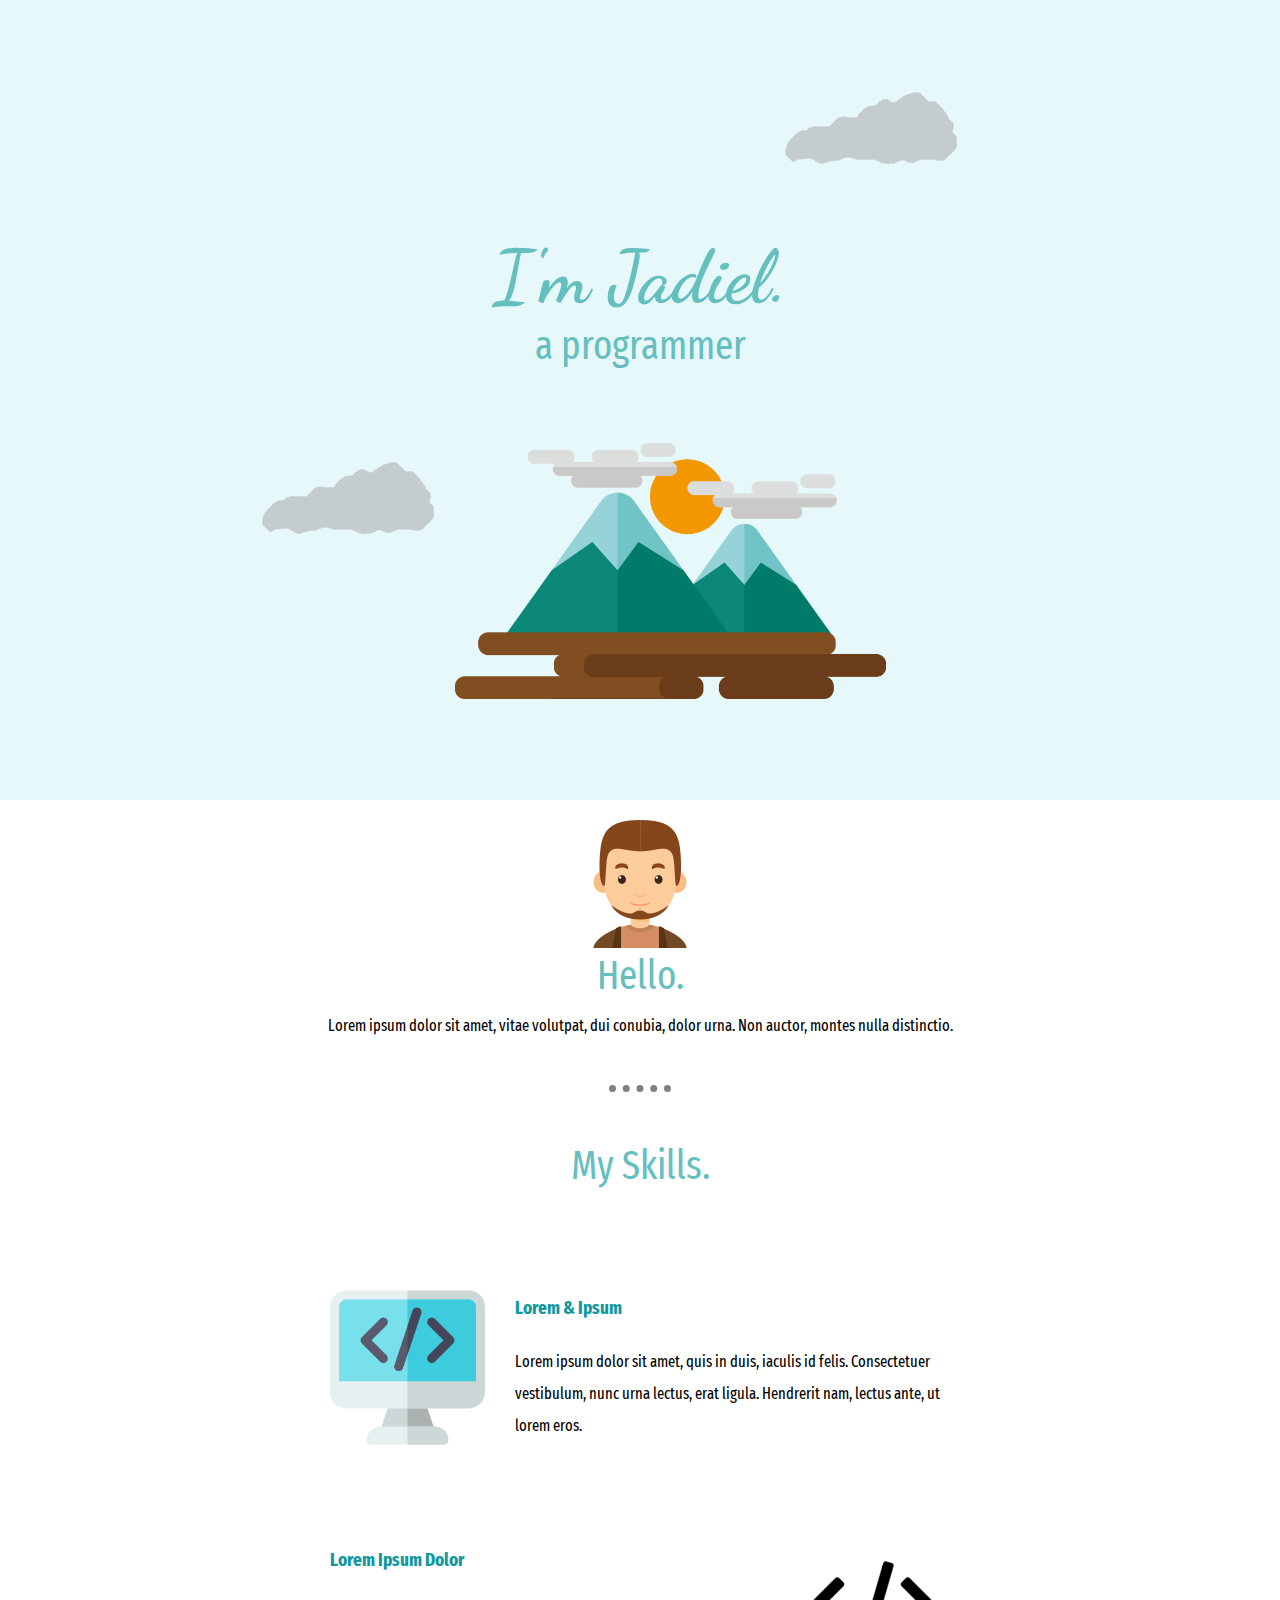
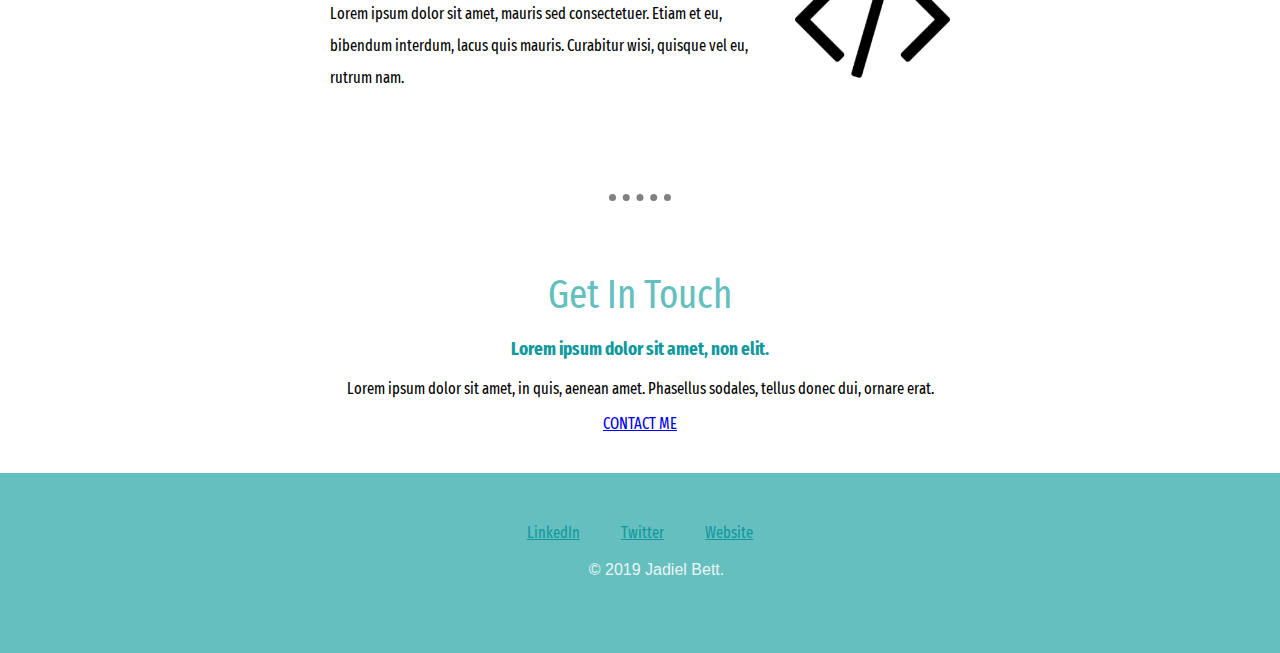
<file: index.html>
<!DOCTYPE html>
<html lang="en" dir="ltr">
  <head>
    <meta charset="utf-8">
    <title>Jadiel Bett</title>
    <link rel="stylesheet" href="css/styles.css">
    <link rel="icon" href="favicon.ico">
    <link href="https://fonts.googleapis.com/css?family=Allerta+Stencil|Dancing+Script:700|Fira+Sans+Extra+Condensed&display=swap" rel="stylesheet">
  </head>
  <body>
    <div class="top-container">
      <img class="top-cloud"src="images/cloud 2.png" alt="cloud-image">
      <h1 class="name"><strong>I'm Jadiel</strong>.</h1>
      <h2 class="about">a programmer</h2>
        <img class="bottom-cloud"src="images/cloud 2.png" alt="cloud-images">
      <img class="mountain"src="images/mountain.png" alt="mountain-image">
    </div>


      <div class="middle-container">
        <div class="profile">
          <img class="profile"src="images/man.png" alt="profile-img">
          <h2>Hello.</h2>
          <p>Lorem ipsum dolor sit amet, vitae volutpat, dui conubia, dolor urna. Non auctor, montes nulla distinctio.</p>
        </div>
        <hr>
        <div class="skills">
          <h2>My Skills.</h2>
          <div class="skill-row">
            <img class="code" src="images/code.png" alt="coding">
            <h3>Lorem & Ipsum</h3>
            <p class="p">Lorem ipsum dolor sit amet, quis in duis, iaculis id felis. Consectetuer vestibulum, nunc urna lectus, erat ligula. Hendrerit nam, lectus ante, ut lorem eros.</p>
          </div>
          <div class="skill-row">
            <img class="html" src="images/skills.png" alt="skills">
            <h3>Lorem Ipsum Dolor</h3>
            <p>Lorem ipsum dolor sit amet, mauris sed consectetuer. Etiam et eu, bibendum interdum, lacus quis mauris. Curabitur wisi, quisque vel eu, rutrum nam.</p>
          </div>
        </div>
        <hr>
        <div class="contact-me">
          <h2>Get In Touch</h2>
          <h3>Lorem ipsum dolor sit amet, non elit.</h3>
          <p>Lorem ipsum dolor sit amet, in quis, aenean amet. Phasellus sodales, tellus donec dui, ornare erat.</p>
          <a class="btn" href="mailto:name@email.com">CONTACT ME</a>
        </div>
      </div>


      <div class="bottom-container">
        <a class="linkedin" href="https://www.linkedin.com/">LinkedIn</a>
        <a class="twitter" href="https://twitter.com/jadiel_bett">Twitter</a>
        <a class="website" href="https://www.appbrewery.co/">Website</a>
        <p class="copyright">© 2019 Jadiel Bett.</p>
      </div>


  </body>
</html>
</file>
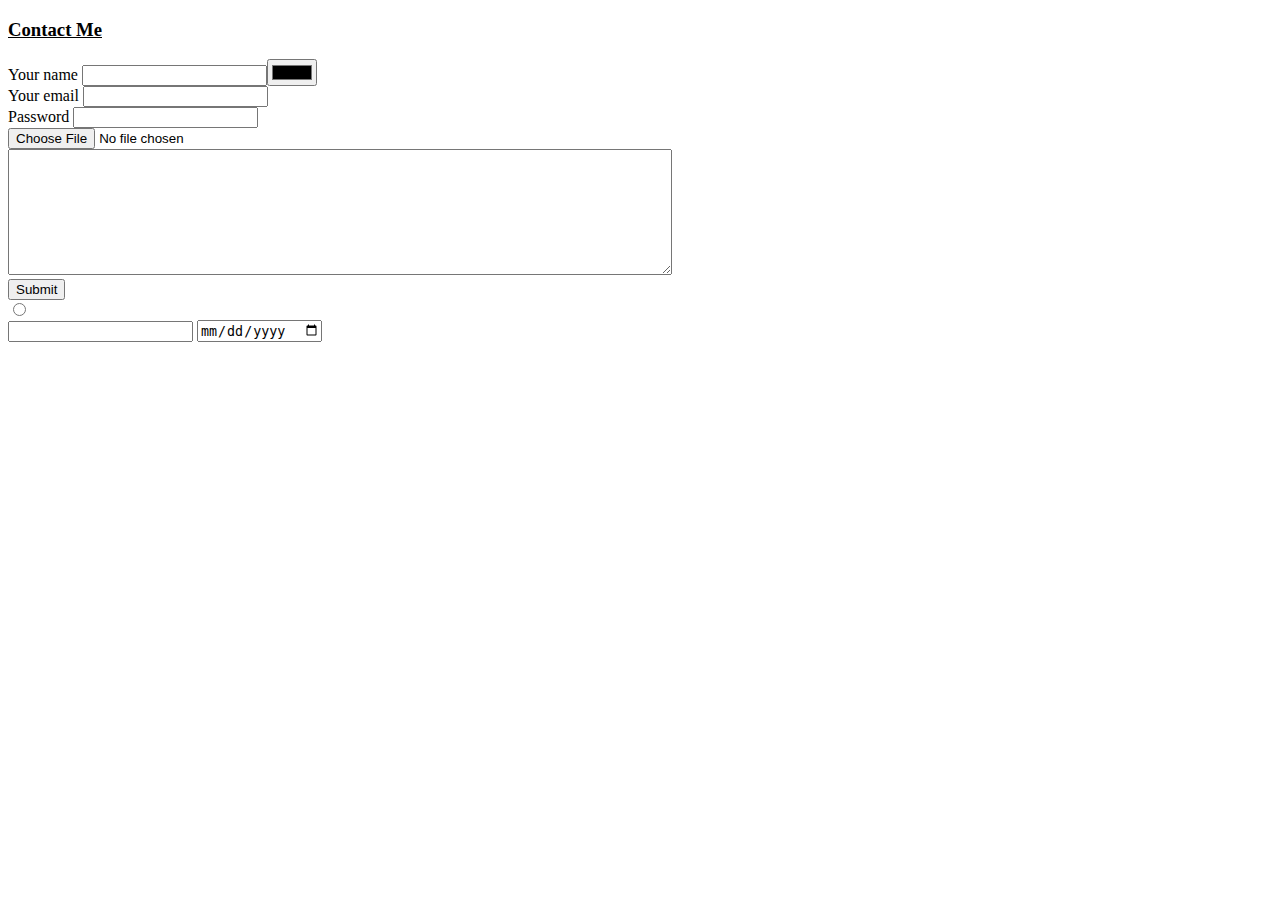
<file: contacts.html>
<!DOCTYPE html>
<html>
  <head>
    <meta  charset="utf-8">
    <title>My hobbies</title>
  </head>
  <body>
    <h3> <u>Contact Me</u></h3>


    <form class="" action="index.html" method="post">
      <label for="">Your name</label> <input type="text" name="name" value=""><input type="color" name="" value=""><br>
      <label for="">Your email</label> <input type="email" name="email" value=""><br>
      <label for="">Password</label> <input type="password" name="password" value=""><br>
       <input type="file" name="" value=""> <br>
      <textarea name="Message" rows="8" cols="80"></textarea><br>
      <input type="submit" name="" value="Submit"><br>
      <input type="radio" name="" value=""><br>
      <input type="tel" name="" value="">
      <input type="date" name="" value=""><br>
    </form>

  </body>
</html>
</file>
<file: css/styles.css>
body{
  text-align: center;
  margin: 0;
  font-family: 'Fira Sans Extra Condensed', sans-serif;
}
h1{
  color: #66bfbf;
  margin: 0;
  font-family: 'Dancing Script', cursive;
  font-size: 4.625rem;
}
h2{
  color: #66bfbf;
  font-weight: normal;
  margin: 0;
  font-size: 2.5rem;
}
h3{
  color: #11999e;

}
.top-container{
  position: relative;
  background-color: #e6f8f9;
  margin: 0;
  height: 800px;

}
.name{
  margin: 0;
}
.about{
  margin:0;
}
.mountain{
  position: relative;
  right: 15%;
  padding: 50px;
}
.top-cloud{
position: relative;
left: 20%;


}
.bottom-cloud{
  position: relative;
  margin-bottom: 150px;

}

.middle-container{
  padding: 20px;
}

.skill-row{
  width: 50%;
  line-height: 2;
margin:100px auto;
text-align: left;
}
.code{
  float: left;
  margin-right: 30px;
  width: 25%;
}
.html{
  float: right;
  width:25% ;
  margin-left: 30px;
}
hr{
  margin: 50px auto;
  width: 5%;
  border-style: dotted none none none;
  border-top-color: gray;
  border-top-width: 7px;
}
.skills{
  margin-top: auto;
}
.contact-me{
  padding: 20px;

}
.btn{
  margin: 100px;
}
.bottom-container{
  text-align: center;
  position: relative;
  height: 180px;
  background-color:#66bfbf;

}
.linkedin{
  position: relative;
  top: 50px;
  right: 3%;
  color: #11999e;
}
.twitter{
  color: #11999e;
  position: relative;
  top: 50px;

}
.website{
  color: #11999e;
  position: relative;
  top: 50px;
  left: 3%;

}
.copyright{
  font-family: sans-serif;
  color: #EAF6F6;
  position:absolute ;
left: 46%;
top: 40%;


}
</file>
